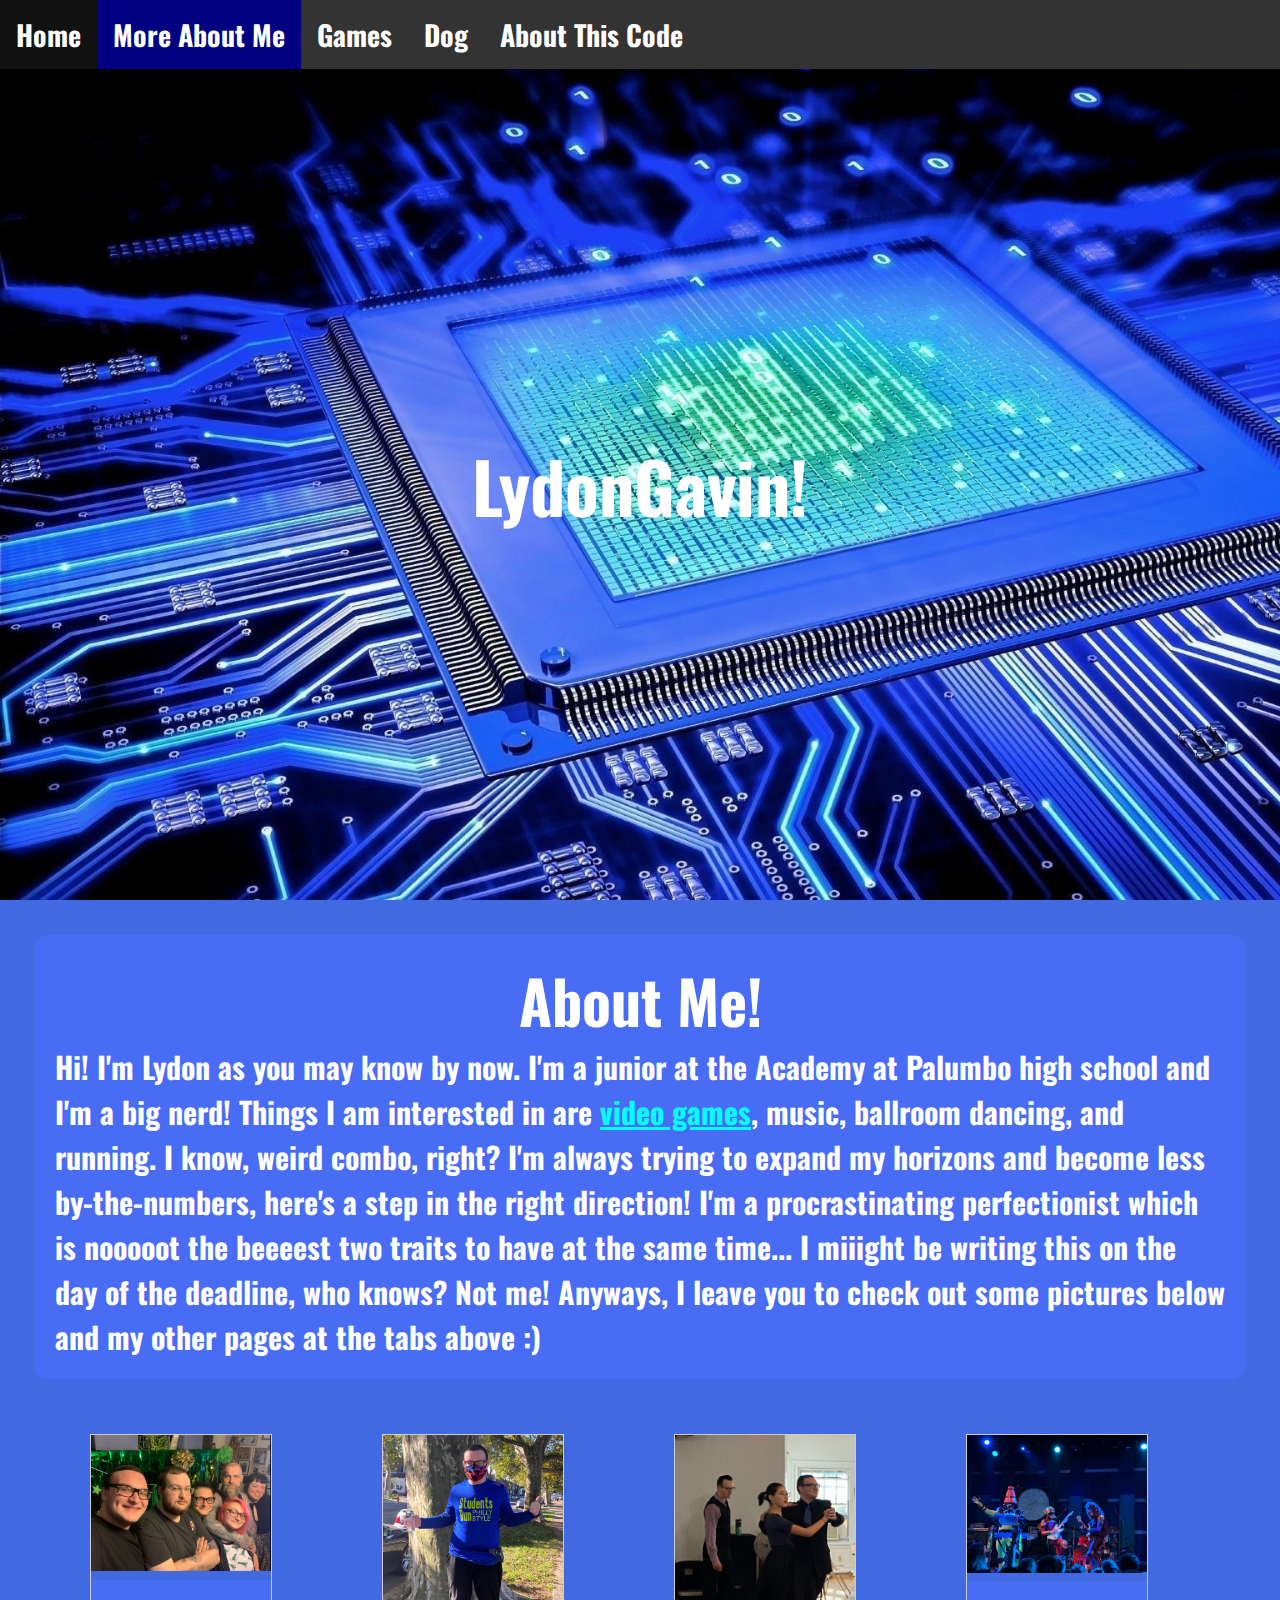
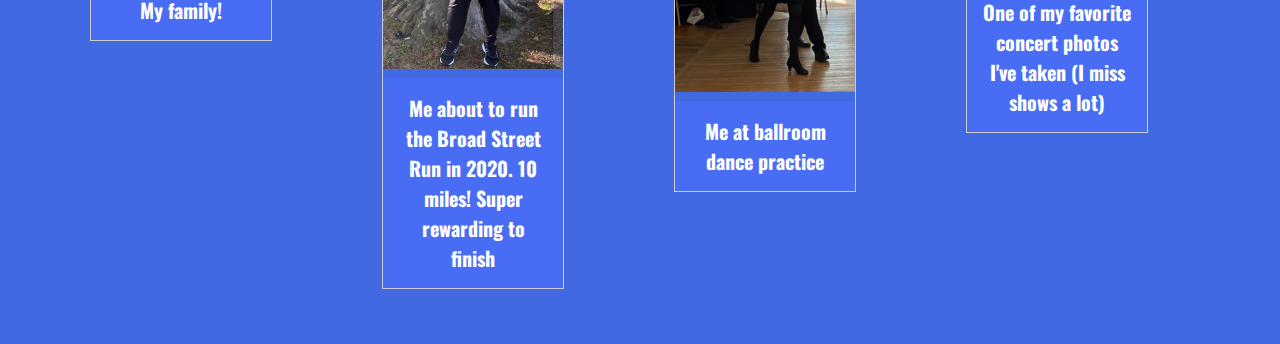
<file: about_me.html>
<!doctype html>
<html lang="en">

<head>
    <meta charset="UTF-8">
    <title>About Me</title>
    <link rel="stylesheet" href="about_me.css">
    <link rel="stylesheet" href="menu.css">
    <!-- images cited:
Sonic GIF: https://thumbs.gfycat.com/SandyTautArgusfish-size_restricted.gif
Background: https://www.pixel-creation.com/72420/10-new-computer-science-wallpaper-hd-full-hd-1080p-for-pc-desktop/
-->
</head>

<body>
    <div class="menu">
        <ul>
            <li><a href="index.html">Home</a></li>
            <li><a class="active" href="about_me.html">More About Me</a></li>
            <li><a href="games.html">Games</a></li>
            <li><a href="dog.html">Dog</a></li>
            <li><a href="about_code.html">About This Code</a></li>
        </ul>
    </div>
    <div class="parallax">
        <ul>
            <li class="scroll" data-rate="-1.7" data-direction="v">Lydon </li>
            <li class="scroll" data-rate="1.7" data-direction="v">Gavin!</li>
        </ul>
    </div>
    <div class="main">
        <h1>About Me!</h1> Hi! I'm Lydon as you may know by now. I'm a junior at the Academy at Palumbo high school and I'm a big nerd! Things I am interested in are <a href="games.html">video games</a>, music, ballroom dancing, and running. I know, weird combo, right? I'm always trying to expand my horizons and become less by-the-numbers, here's a step in the right direction! I'm a procrastinating perfectionist which is nooooot the beeeest two traits to have at the same time... I miiight be writing this on the day of the deadline, who knows? Not me! Anyways, I leave you to check out some pictures below and my other pages at the tabs above :)
    </div>
    <div class="gallery">
        <a target="_blank" href=".img/fam.PNG">
            <img src="./img/fam.PNG" alt="Family" width="600" height="400">
        </a>
        <div class="desc">My family!</div>
    </div>
    <div class="gallery">
        <a target="_blank" href="./img/BSR.PNG">
            <img src="./img/BSR.PNG" alt="Broad Street Run" width="600" height="400">
        </a>
        <div class="desc">Me about to run the Broad Street Run in 2020. 10 miles! Super rewarding to finish</div>
    </div>
    <div class="gallery">
        <a target="_blank" href="./img/dance.PNG">
            <img src="./img/dance.PNG" alt="Dancing" width="600" height="400">
        </a>
        <div class="desc">Me at ballroom dance practice</div>
    </div>
    <div class="gallery">
        <a target="_blank" href="./img/TWRP.PNG">
            <img src="./img/TWRP.PNG" alt="TWRP" width="600" height="400">
        </a>
        <div class="desc">One of my favorite concert photos I've taken (I miss shows a lot)</div>
    </div>
</body>
<script src="lydon.js"></script>

</html>
</file>
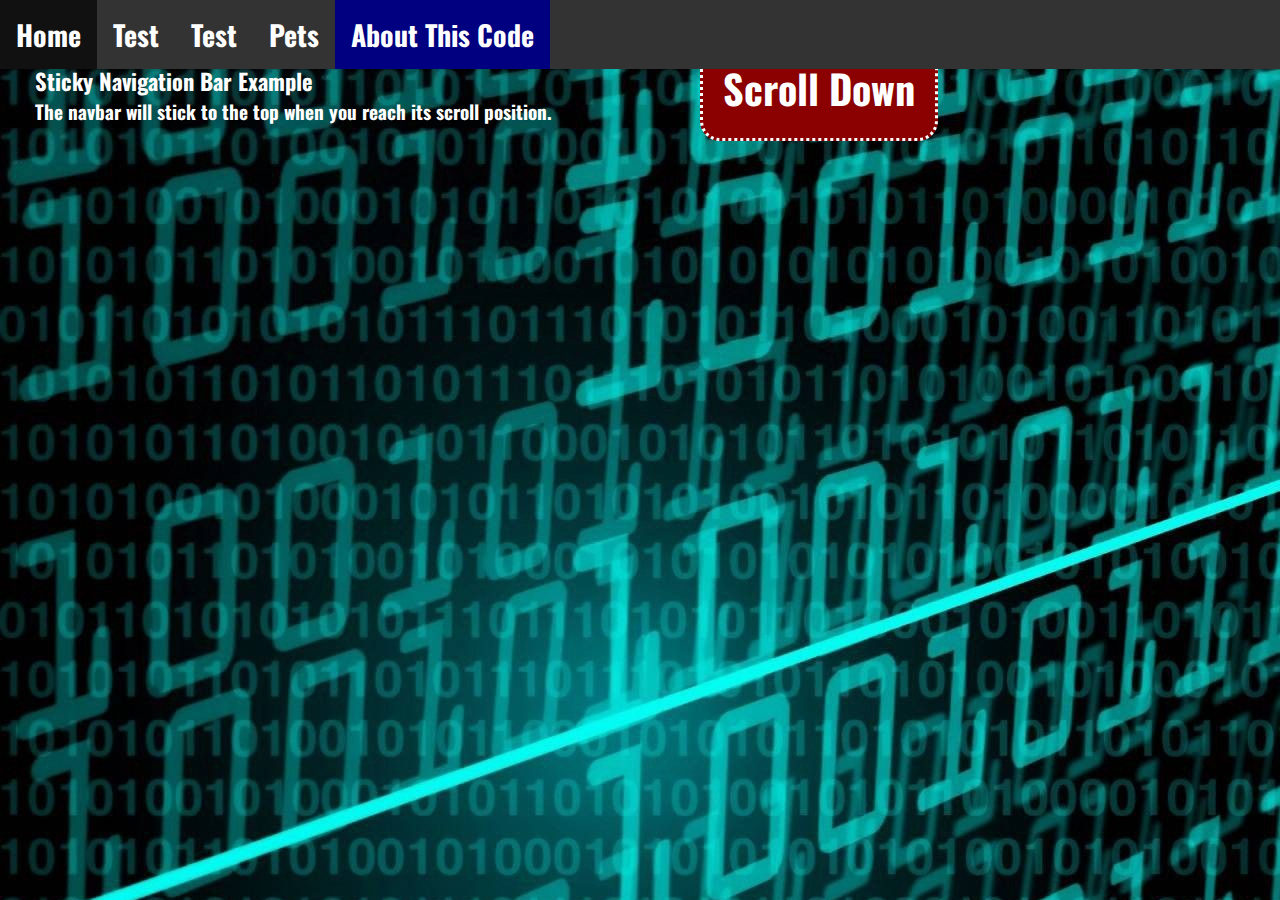
<file: contact.html>
<!doctype html>
<html lang="en">

<head>
    <meta charset="UTF-8">
    <title>Contact</title>
    <link rel="stylesheet" href="lydon.css">
    <link rel="stylesheet" href="menu.css">
</head>

<body>
    <div class="header">
        <h2>Scroll Down</h2>
        <p>Scroll down to see the sticky effect.</p>
    </div>
    <div class="menu">
        <ul>
            <li><a href="index.html">Home</a></li>
            <li><a href="#news">Test</a></li>
            <li><a href="#">Test</a></li>
            <li><a href="#">Pets</a></li>
            <li><a class="active" href="#">About This Code</a></li>
        </ul>
    </div>
    <h3>Sticky Navigation Bar Example</h3>
    <p>The navbar will <strong>stick</strong> to the top when you reach its scroll position.</p>
    <p><strong></strong>
</body>

</html>
</file>
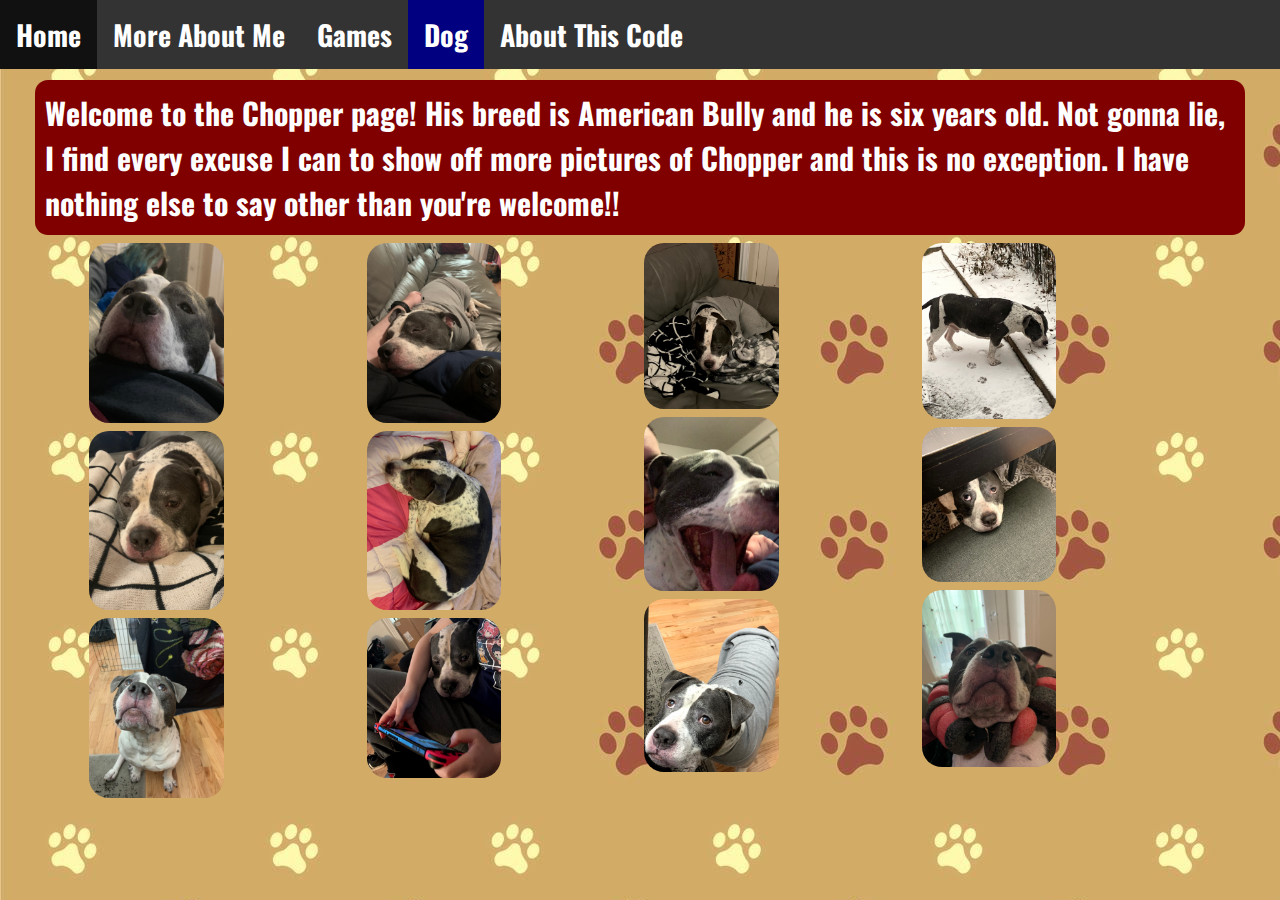
<file: dog.html>
<!doctype html>
<html lang="en">

<head>
    <meta charset="UTF-8">
    <title>Chopper's Page</title>
    <link rel="stylesheet" href="dog.css">
    <link rel="stylesheet" href="menu.css">
</head>

<body>
    <div class="menu">
        <ul>
            <li><a href="index.html">Home</a></li>
            <li><a href="about_me.html">More About Me</a></li>
            <li><a href="games.html">Games</a></li>
            <li><a class="active" href="dog.html">Dog</a></li>
            <li><a href="about_code.html">About This Code</a></li>
        </ul>
    </div>
    <br>
    <div class="main"> Welcome to the Chopper page! His breed is American Bully and he is six years old. Not gonna lie, I find every excuse I can to show off more pictures of Chopper and this is no exception. I have nothing else to say other than you're welcome!! </div>
    <div class="row">
        <div class="column">
            <img src="./img/chop1.jpg">
            <img src="./img/chop2.jpg">
            <img src="./img/chop3.jpg">
        </div>
        <div class="column">
            <img src="./img/chop4.jpg">
            <img src="./img/chop5.jpg">
            <img src="./img/chop6.PNG">
        </div>
        <div class="column">
            <img src="./img/chop7.PNG">
            <img src="./img/chop8.PNG">
            <img src="./img/chop9.PNG">
        </div>
        <div class="column">
            <img src="./img/chop10.PNG">
            <img src="./img/chop11.PNG">
            <img src="./img/chop12.PNG">
        </div>
    </div>
</body>

</html>
</file>
<file: about_me.css>
@import url('https://fonts.googleapis.com/css2?family=Oswald:wght@300&family=Roboto&display=swap');

/*
font-family: 'Oswald', sans-serif;
font-family: 'Roboto', sans-serif;
*/
* {
    margin: 0;
    padding: 0;
}

.parallax {
    font-size: 70px;
}

body {
    background-image: url("./img/comp.jpg");
    background-repeat: no-repeat;
    background-attachment: fixed;
    background-size: cover;
    font-family: 'Oswald', sans-serif;
    font-weight: bold;
    font-size: 30px;
    color: white;
    background-color: royalblue;
    animation: fadeIn ease 3s;
    margin: 35px;
}

h1 {
    text-align: center;
}

a {
    color: aqua;
}

a:hover {
    color: navy;
    transition-duration: 0.5s;
}

.main {
    border-radius: 13px;
    background-color: #496cf5;
    padding: 20px;
}

.parallax section {
    height: 100vh;
}

.parallax ul {
    list-style-type: none;
    display: grid;
    grid-template-columns: repeat(2, auto);
    justify-content: center;
    align-items: middle;
    place-items: center;
    height: 100vh;
}

.parallax span {
    width: 110px;
    height: 110px;
    border-radius: 50%;
    position: absolute;
    bottom: 0;
    left: 0;
}

.parallax img {
    width: 70px;
    height: 70px;
}

div.gallery {
    margin: 55px;
    border: 1px solid #ccc;
    float: left;
    width: 180px;
    vertical-align: middle;
}

div.gallery:hover {}

div.gallery img {
    width: 100%;
    height: auto;
    transition: transform .2s;
}

div.gallery img:hover {
    transform: scale(1.6);
}

div.desc {
    background-color: #496cf5;
    font-size: 20px;
    padding: 15px;
    text-align: center;
}
</file>
<file: menu.css>
.menu {
    font-size: 28px;
}

.menu ul {
    width: 100vw;
    text-align: center;
    list-style-type: none;
    margin: 0;
    padding: 0;
    overflow: hidden;
    background-color: #333;
    position: -webkit-sticky;
    position: fixed;
    top: 0;
    left: 0;
    z-index: 5;
}

.menu li {
    float: left;
}

.menu li a {
    display: block;
    color: white;
    text-align: center;
    padding: 14px 16px;
    text-decoration: none;
}

.menu li a:hover {
    background-color: #111;
}

.active {
    background-color: navy;
}
</file>
<file: lydon.css>
@import url('https://fonts.googleapis.com/css2?family=Oswald:wght@300&family=Roboto&display=swap');

/*
font-family: 'Oswald', sans-serif;
font-family: 'Roboto', sans-serif;
*/
* {
    margin: 0;
    padding: 0;
}

body {
    background-image: url("./img/1s0s.jpg");
    font-family: 'Oswald', sans-serif;
    font-weight: bold;
    font-size: 1.2em;
    color: white;
    background-color: royalblue;
    animation: fadeIn ease 3s;
    margin: 35px;
}

h2 {
    font-size: 40px;
    text-align: center;
    left: 700px;
    position: absolute;
    padding: 20px;
    border-radius: 20px;
    border-style: dotted;
    background-color: #8B0000;
    color: white;
    animation-duration: 1s;
    animation-timing-function: ease-out;
    animation-delay: 0s;
    animation-iteration-count: 1;
    animation-name: slideIn;
}

.main {
    font-size: 30px;
    position: absolute;
    left: 500px;
    top: 250px;
    border-radius: 20px;
    border-style: dotted;
    background-color: navy;
    color: white;
    text-align: left;
    filter: drop-shadow(30px 10px 4px black);
    transition-duration: 0.7s;
    padding-left: 20px;
    padding-right: 20px;
    text-align: right;
    background-color: navy;
    animation-duration: 1s;
    animation-timing-function: ease-out;
    animation-delay: 0s;
    animation-iteration-count: 1;
    animation-name: slideIn;
}

@keyframes slideIn {
    0% {
        transform: translateX(100%);
    }

    100% {
        transform: translateX(0%);
    }
}

@keyframes fadeIn {
    0% {
        opacity: 0;
    }

    100% {
        opacity: 1;
    }
}

.picture {
    position: relative;
}

.text-block {
    font-size: 45px;
    position: absolute;
    left: 335px;
    top: 350px;
    border-radius: 20px;
    border-style: dotted;
    background-color: navy;
    color: white;
    text-align: center;
    transform: rotate(30deg);
    transition-duration: 0.7s;
    padding-left: 20px;
    padding-right: 20px;
}

.text-block:hover {
    transition-duration: 1s;
    transform: rotate(-30deg);
}

.text-block-two {
    font-size: 36px;
    position: absolute;
    left: 30pz;
    top: 185px;
    border-radius: 20px;
    border-style: dotted;
    background-color: navy;
    color: white;
    text-align: center;
    transform: rotate(-30deg);
    transition-duration: 0.7s;
    padding-left: 20px;
    padding-right: 20px;
}

.text-block-two:hover {
    transition-duration: 1s;
    transform: rotate(30deg);
}

.chop {
    z-index: 1;
    transition-duration: 1s;
}

.chop:hover {
    filter: blur(2px);
}

.arrow {
    z-index: 2;
}

.parallax section {
    height: 100vh;
}

.parallax ul {
    list-style-type: none;
    display: grid;
    grid-template-columns: repeat(2, auto);
    justify-content: center;
    align-items: middle;
    place-items: center;
    height: 100vh;
}

.parallax span {
    width: 110px;
    height: 110px;
    border-radius: 50%;
    position: absolute;
    bottom: 0;
    left: 0;
}

.parallax img {
    width: 70px;
    height: 70px;
}
</file>
<file: dog.css>
@import url('https://fonts.googleapis.com/css2?family=Oswald:wght@300&family=Roboto&display=swap');

/*
font-family: 'Oswald', sans-serif;
font-family: 'Roboto', sans-serif;
*/
* {
    margin: 0;
    padding: 0;
}

body {
    background-image: url("./img/paw.jpg");
    font-family: 'Oswald', sans-serif;
    font-weight: bold;
    font-size: 30px;
    color: white;
    background-color: royalblue;
    animation: fadeIn ease 3s;
    margin: 35px;
}

h1 {
    text-align: center;
}

.main {
    border-radius: 13px;
    background-color: maroon;
    padding: 10px;
}

.row {
    display: flex;
    flex-wrap: wrap;
    padding: 0 50px;
}

.column {
    flex: 33;
    max-width: 33%;
    padding: 0 4px;
}

.column img {
    margin-top: 8px;
    vertical-align: middle;
    width: 50%;
    height: auto;
    transition: transform .2s;
}

img:hover {
    transform: scale(1.5);
}

img {
    border-radius: 20px;
}
</file>
